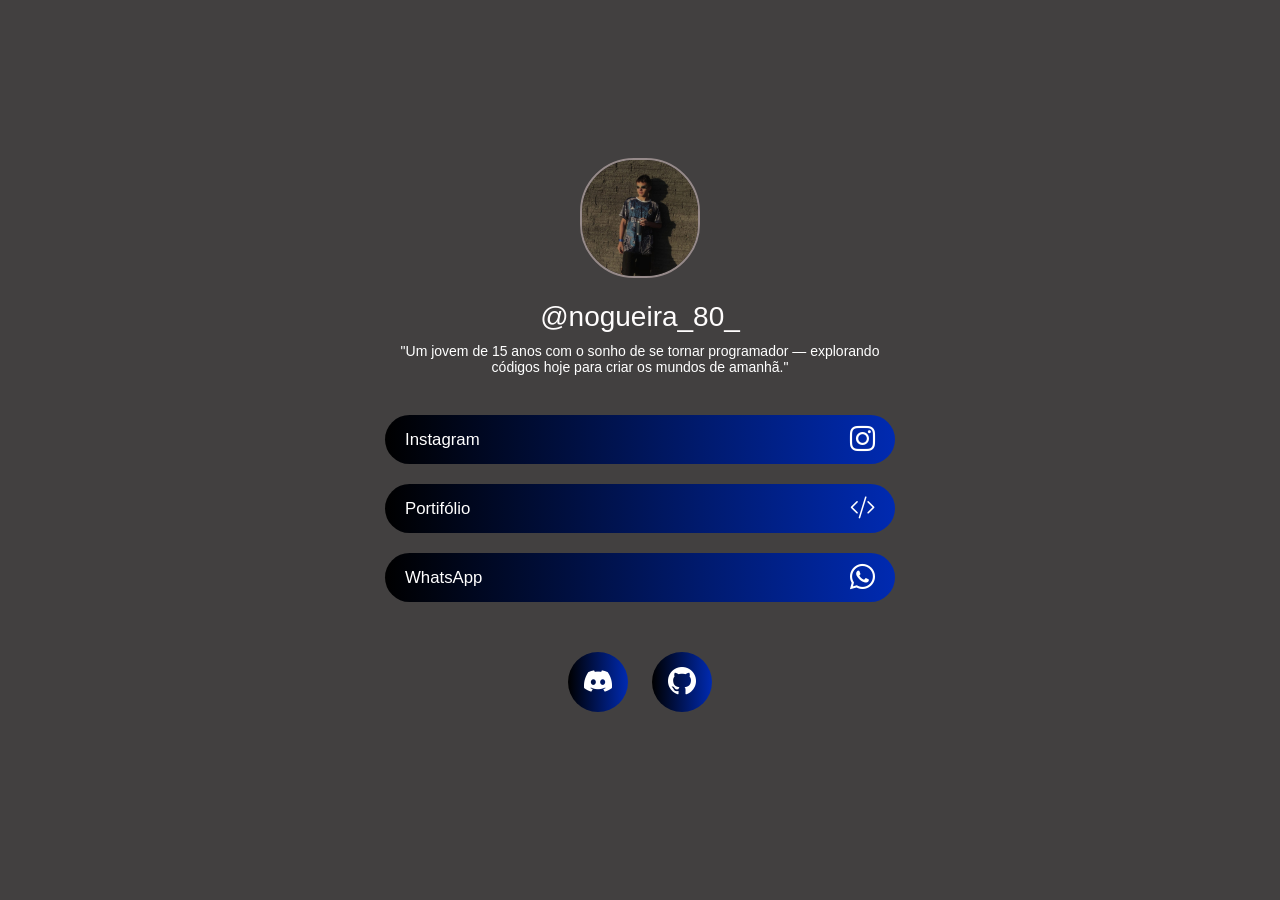
<file: index.html>
<!DOCTYPE html>
<html lang="pt-br">
<head>
    <meta charset="UTF-8">
    <meta name="viewport" content="width=device-width, initial-scale=1.0">
    <link rel="stylesheet" href="style.css">

<link rel="stylesheet" href="https://cdn.jsdelivr.net/npm/bootstrap-icons@1.13.1/font/bootstrap-icons.min.css">

    <title>Document</title>
</head>
<body>
    <div class="container">
        <header>
            <img src="minha ft.jpg" alt=" ft perfil">
            <h1>@nogueira_80_</h1>
            <p>"Um jovem de 15 anos com o sonho de se tornar programador
                 — explorando códigos hoje para criar os mundos de amanhã."</p>
        </header>

        <section class="botoes-links">
            <a href="https://www.instagram.com/nogueira_80_" target="_blank" class="link">
                <button class="degrade">
                    <span>Instagram</span>
                    <i class="bi bi-instagram"></i>
                </button>
            </a>
                
        <section class="botoes-links">
            <a href="http://127.0.0.1:3000/teste.html" target="_blank" class="link">
                <button class="degrade">
                    <span>Portifólio</span>
                    <i class="bi bi-code-slash"></i>
                </button>
            </a>

        <section class="botoes-links">
            <a href="https://wa.me/556692400269" target="_blank" class="link">
                <button class="degrade">
                    <span>WhatsApp</span>
                    <i class="bi bi-whatsapp"></i>
                </button>
            </a>
        </section>
        <footer>
            <a href="#" class="btn-footer degrade" target="_blank">
                <i class="bi bi-discord"></i>
            </a>
            <a href="#" class="btn-footer degrade" target="_blank">
                <i class="bi bi-github"></i>
            </a>
        </footer>
    </div>
</body>
</html>
</file>
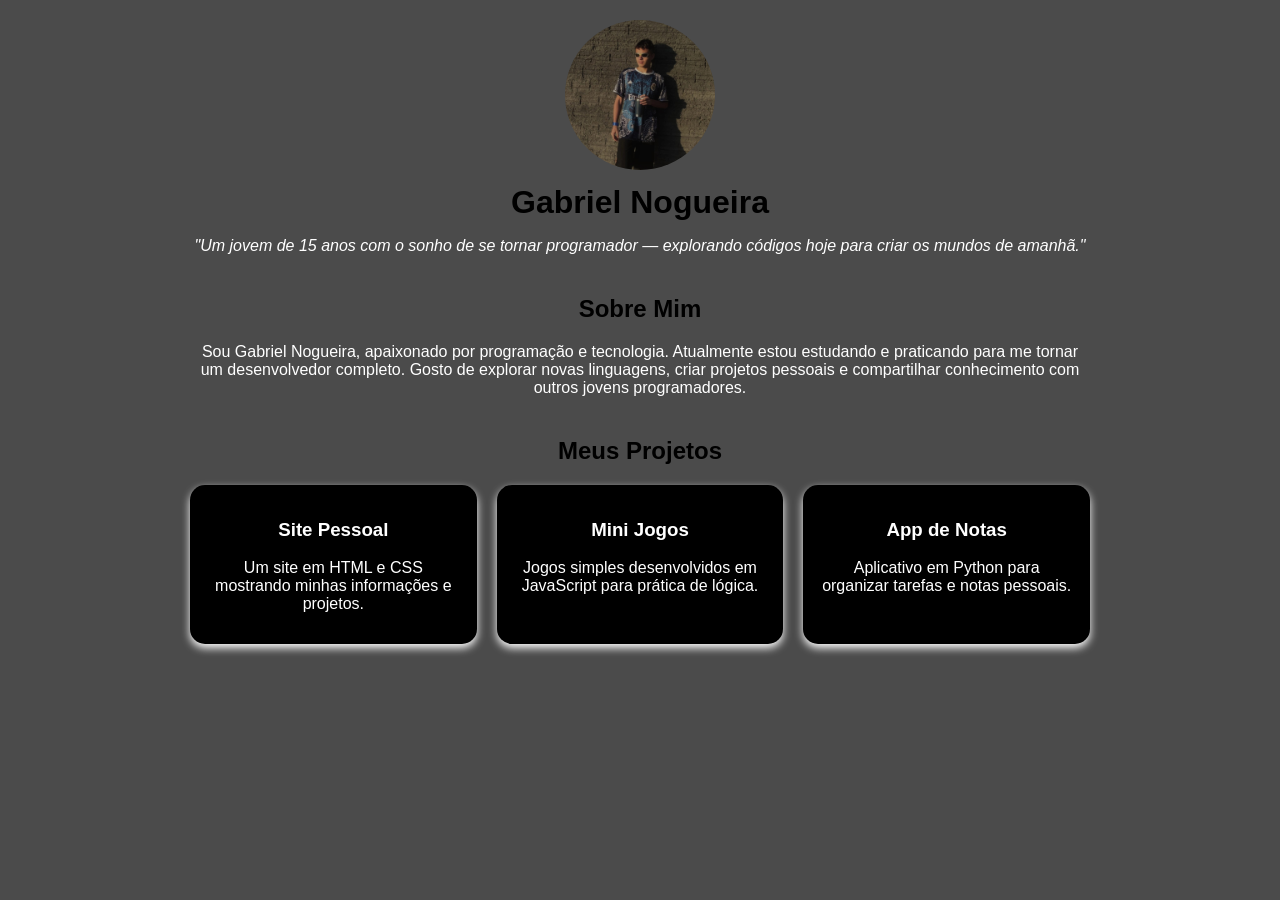
<file: teste.html>
<!DOCTYPE html>
<html lang="pt-br">
<head>
    <meta charset="UTF-8">
    <meta name="viewport" content="width=device-width, initial-scale=1.0">
    <title>Portfólio de Gabriel Nogueira</title>
    <link rel="stylesheet" href="https://cdn.jsdelivr.net/npm/bootstrap-icons@1.13.1/font/bootstrap-icons.min.css">
    <style>
        body {
            font-family: Arial, sans-serif;
            margin: 0;
            padding: 0;
            background: #4b4b4b;
        }

        .container {
            max-width: 900px;
            margin: 0 auto;
            padding: 20px;
            text-align: center;
        }

        header img {
            width: 150px;
            height: 150px;
            border-radius: 50%;
            object-fit: cover;
        }

        header h1 {
            margin: 10px 0;
        }

        header p {
            font-style: italic;
            color: #ffffff;
        }

        .botoes-links {
            margin: 20px 0;
            display: flex;
            justify-content: center;
            gap: 15px;
            flex-wrap: wrap;
        }

        .degrade {
            background: linear-gradient(45deg, #6a11cb, #2575fc);
            border: none;
            color: rgb(255, 255, 255);
            padding: 10px 20px;
            border-radius: 25px;
            font-size: 16px;
            cursor: pointer;
            display: flex;
            align-items: center;
            gap: 8px;
            transition: 0.3s;
        }

        .degrade:hover {
            opacity: 0.8;
        }

        section h2 {
            margin-top: 40px;
        }

        section p {
            color: #ffffff;
            
        }

        h3 {
            color: #ffffff;
        }

        .projetos {
            display: grid;
            grid-template-columns: repeat(auto-fit, minmax(250px, 1fr));
            gap: 20px;
            margin-top: 20px;
        }

        .projeto-card {
            background: rgb(0, 0, 0);
            padding: 15px;
            border-radius: 15px;
            box-shadow: 0 4px 8px rgba(255, 255, 255, 0.993);
            transition: transform 0.3s;
        }

        .projeto-card:hover {
            transform: translateY(-5px);
        }

        footer {
            margin-top: 40px;
            display: flex;
            justify-content: center;
            gap: 15px;
            padding-bottom: 20px;
        }

        .btn-footer {
            background: linear-gradient(45deg, #6a11cb, #2575fc);
            padding: 10px;
            border-radius: 50%;
            color: white;
            display: inline-flex;
            align-items: center;
            justify-content: center;
            font-size: 20px;
            transition: 0.3s;
        }

        .btn-footer:hover {
            opacity: 0.8;
        }
    </style>
</head>
<body>
    <div class="container">
        <header>
            <img src="minha ft.jpg" alt="Foto de perfil">
            <h1>Gabriel Nogueira</h1>
            <p>"Um jovem de 15 anos com o sonho de se tornar programador — explorando códigos hoje para criar os mundos de amanhã."</p>
        </header>

        <section>
            <h2>Sobre Mim</h2>
            <p>Sou Gabriel Nogueira, apaixonado por programação e tecnologia. Atualmente estou estudando e praticando para me tornar um desenvolvedor completo. Gosto de explorar novas linguagens, criar projetos pessoais e compartilhar conhecimento com outros jovens programadores.</p>
        </section>

        <section>
            <h2>Meus Projetos</h2>
            <div class="projetos">
                <div class="projeto-card">
                    <h3>Site Pessoal</h3>
                    <p>Um site em HTML e CSS mostrando minhas informações e projetos.</p>
                </div>
                <div class="projeto-card">
                    <h3>Mini Jogos</h3>
                    <p>Jogos simples desenvolvidos em JavaScript para prática de lógica.</p>
                </div>
                <div class="projeto-card">
                    <h3>App de Notas</h3>
                    <p>Aplicativo em Python para organizar tarefas e notas pessoais.</p>
                </div>
            </div>
        </section>

    </div>
</body>
</html>
</file>
<file: style.css>
*{
    margin: 0;
    padding: 0;
    box-sizing: border-box;
    font-family: 'Outfit', sans-serif;
}

html{
   height: 100vh;
   font-size: 14px;
}

body {
    background-color: #424040;
    height: 100%;
}

.container {
    height: 100%;
    max-width: 550px;
    margin: 0 auto;
    display: flex;
    flex-direction: column;
    justify-content: center;
    padding: 20px;
    color: #fff;
}

a{
    text-decoration: none;
    color: #fff;
}

.degrade{
    background: linear-gradient(to right, #000000, #002ab1);
}

header {
    text-align: center;
    margin-bottom: 40px;
}

header img{
    max-width: 120px;
    margin-bottom: 20px;
}

header h1{
    font-size: 2em;
    margin-bottom: 10px;
    color: #fffdfd;
    font-weight: 300;
}

section.botoes-links{
    display: flex;
    flex-direction: column;
    gap:20px;
}

a.link button{
    width: 100%;
    padding: 10px 20px;
    display: flex;
    align-items: center;
    justify-content: space-between;
    border: none;
    border-radius: 30px;
    font-size: 1.2em;
    cursor: pointer;
    color: #fff;
    transition: .2s;
}

a.link i{
    font-size: 1.5em;
}

a.link button:hover, footer a.footer:hover{
    transform: scale(1.05);
} 

footer{
    text-align: center;
    margin: 30px;
}

footer a.btn-footer{
    width: 60px;
    height: 60px;
    display: inline-block;
    font-size: 2em;
    line-height: 60px;
    border-radius: 50%;
    margin: 0 10px;
    transition: .2s;
    ;
}

header img {
    max-width: 120px;
    margin-bottom: 20px;
    border-radius: 45%;
    object-fit: cover;
    border: 2px solid #968a8a;
}
</file>
